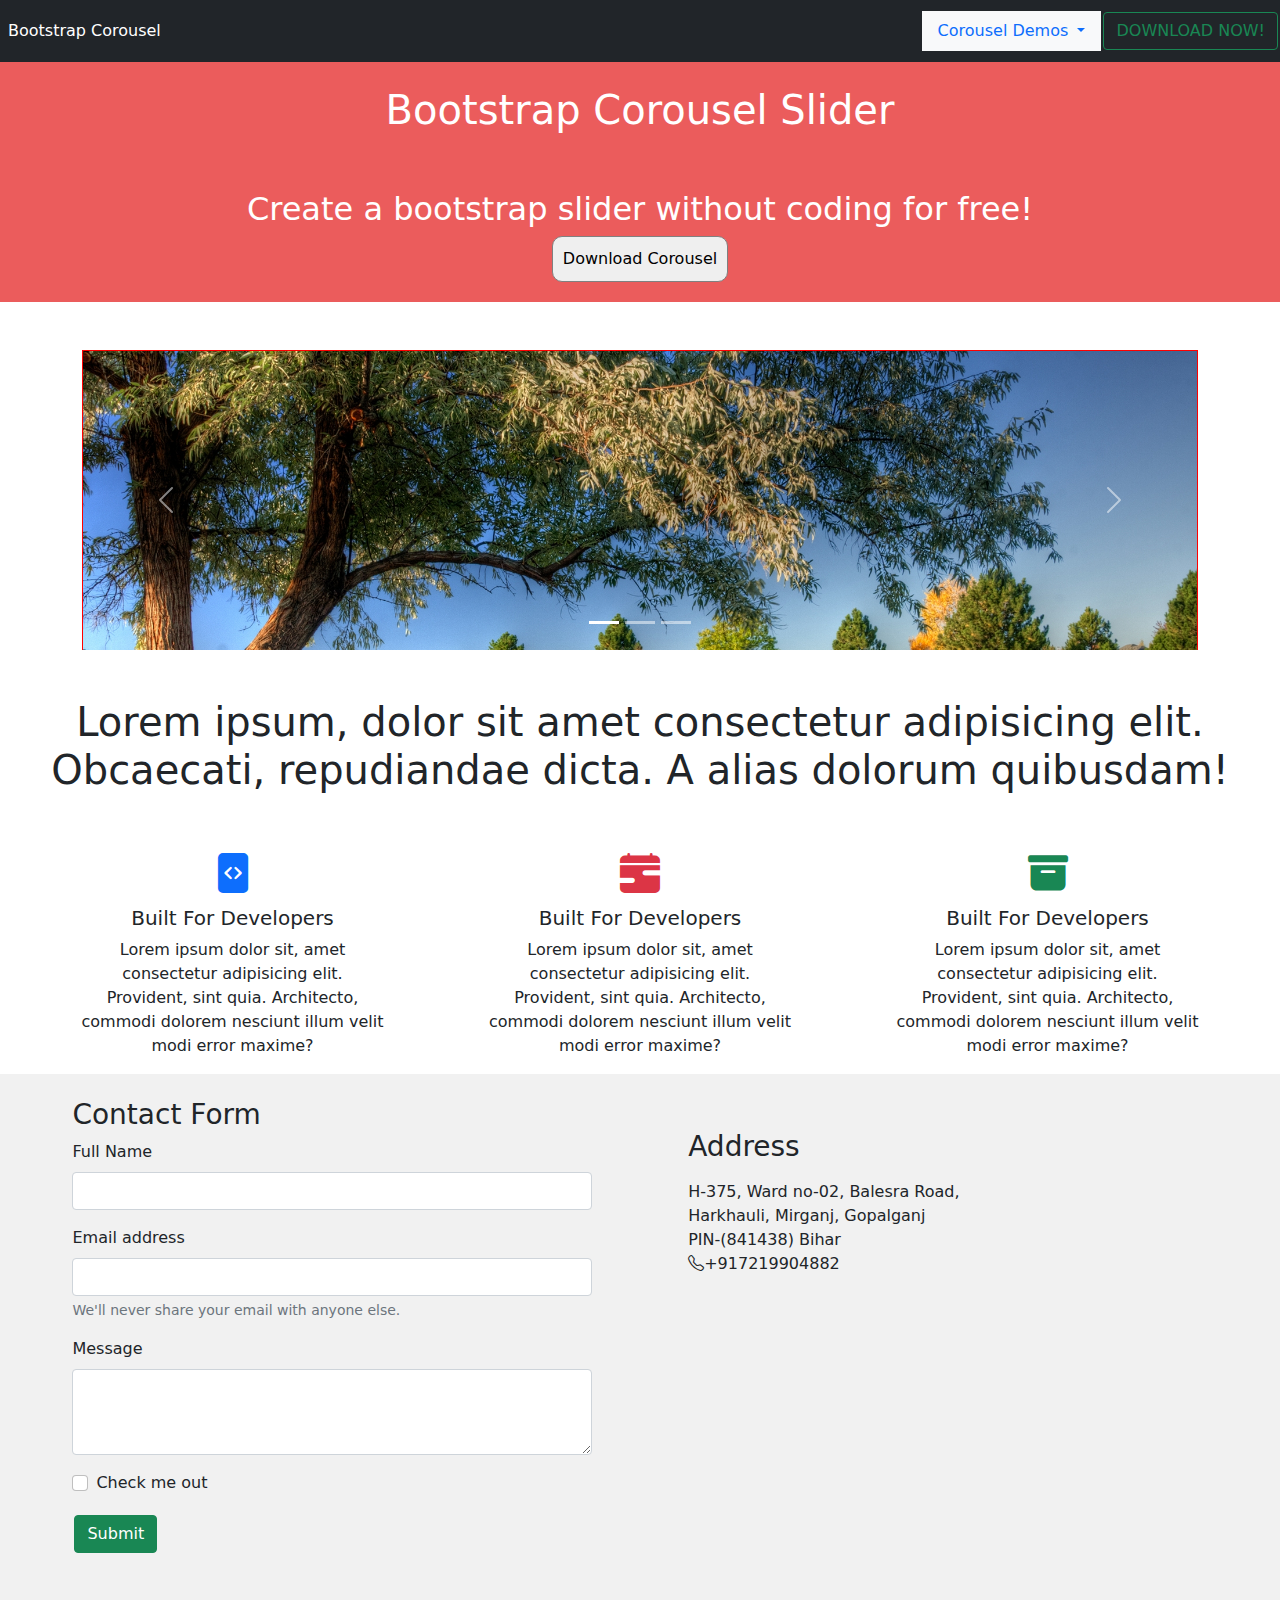
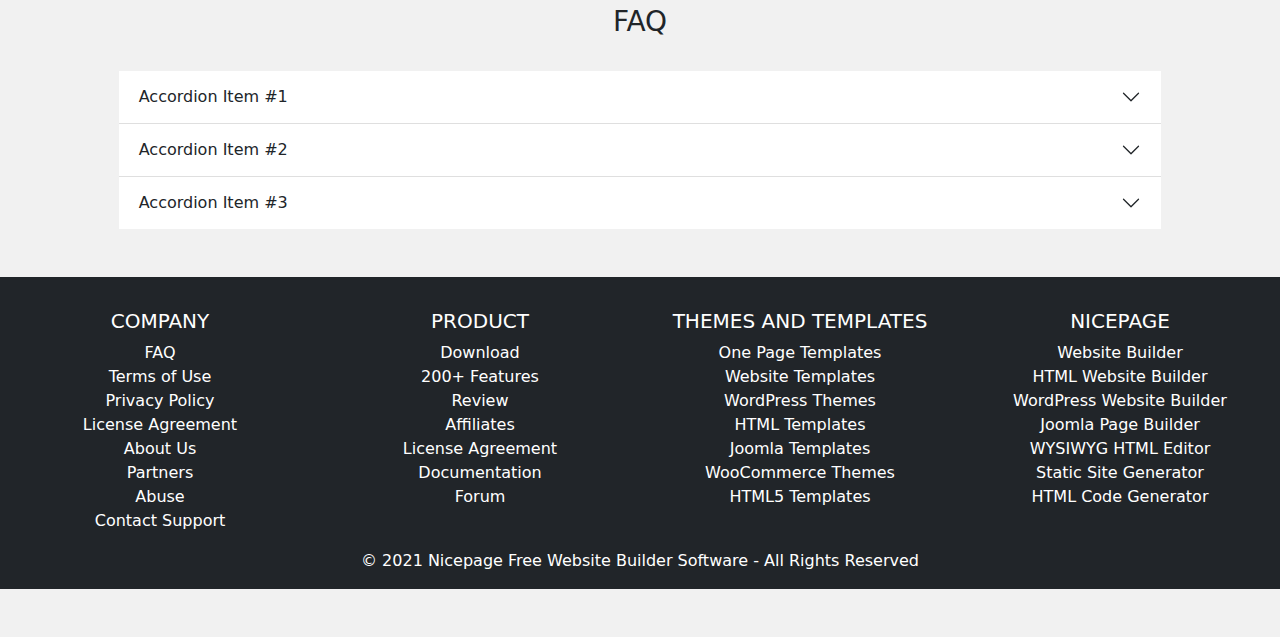
<file: index.html>
<!doctype html>
<html lang="en">

<head>
    <meta charset="utf-8">
    <meta name="viewport" content="width=device-width, initial-scale=1">
    <link rel="stylesheet" href="https://cdn.jsdelivr.net/npm/bootstrap-icons@1.7.2/font/bootstrap-icons.css">
    <script src="https://cdn.jsdelivr.net/npm/@popperjs/core@2.10.2/dist/umd/popper.min.js" integrity="sha384-7+zCNj/IqJ95wo16oMtfsKbZ9ccEh31eOz1HGyDuCQ6wgnyJNSYdrPa03rtR1zdB" crossorigin="anonymous"></script>
<script src="https://cdn.jsdelivr.net/npm/bootstrap@5.1.3/dist/js/bootstrap.min.js" integrity="sha384-QJHtvGhmr9XOIpI6YVutG+2QOK9T+ZnN4kzFN1RtK3zEFEIsxhlmWl5/YESvpZ13" crossorigin="anonymous"></script>
    <link rel="stylesheet" href="style.css">
    <link rel="stylesheet" href="css/bootstrap.min.css">
    <link rel="stylesheet" href="css/bootstrap-grid.min.css">

    <title>Bootstrap Corousel</title>
</head>

<body>
            <nav class="navbar navbar-expand-lg navbar-dark bg-dark position-relative">
                <button class="navbar-toggler" type="button" data-bs-toggle="collapse"
                    data-bs-target="#navbarSupportedContent" aria-controls="navbarSupportedContent"
                    aria-expanded="false" aria-label="Toggle navigation">
                    <span class="navbar-toggler-icon"></span>
                </button>
                <div class="collapse navbar-collapse" id="navbarSupportedContent">
                    <ul class="navbar-nav me-auto mb-2 mb-lg-0">
                        <li class="nav-item">
                            <a class="nav-link active" aria-current="page" href="#">Bootstrap Corousel</a>
                        </li>
                </div>
                <div class="box">
                    <li class="nav-item dropdown">
                        <a class="nav-link dropdown-toggle" href="#" id="navbarDropdown" role="button"
                            data-bs-toggle="dropdown" aria-expanded="false">
                            Corousel Demos
                        </a>
                        <ul class="dropdown-menu" aria-labelledby="navbarDropdown">
                            <li><a class="dropdown-item" href="#">Bootstrap Corousel Slider</a></li>
                            <li><a class="dropdown-item" href="#">Bootstrap Multiple Items Corousel</a></li>
                            <li><a class="dropdown-item" href="#">Bootstrap Fixed Height Corousel</a></li>
                            <li><a class="dropdown-item" href="#">Bootstrap Responsive Height Corousel</a></li>
                            <li><a class="dropdown-item" href="#">Bootstrap Autoplay Corousel Feature</a></li>
                            <li><a class="dropdown-item" href="#">Bootstrap Fade Corousel Slider </a></li>
                            <li><a class="dropdown-item" href="#">Bootstrap Thumbnails and Corousel Lightbox</a>
                            </li>
                            <li><a class="dropdown-item" href="#">Bootstrap Full width Corousel Slides</a></li>
                            <li><a class="dropdown-item" href="#">Bootstrap Full Screen Corousel Slides</a></li>
                            <li><a class="dropdown-item" href="#">Bootstrap Vertical Corousel Slides</a></li>
                            <li><a class="dropdown-item" href="#">Bootstrap Video Corousel</a></li>
                </div>
                </ul>
                </li>
                </ul>
                <button class="btn btn-outline-success" type="download now">DOWNLOAD NOW!</button>
        </div>
        </nav>
    </div>
    <section>
        <div class="header">
            <br>
            <h1> Bootstrap Corousel Slider</h1>
            <br>
            <br>
            <h2>Create a bootstrap slider without coding for free!</h2>
            <button class="btnCorousel">Download Corousel</button>
        </div>
    </section>
    <br>
    <br>
    <div class="container">
        <div id="carouselExampleCaptions" class="carousel slide" data-bs-ride="carousel">
            <div class="carousel-indicators">
                <button type="button" data-bs-target="#carouselExampleCaptions" data-bs-slide-to="0" class="active"
                    aria-current="true" aria-label="Slide 1"></button>
                <button type="button" data-bs-target="#carouselExampleCaptions" data-bs-slide-to="1"
                    aria-label="Slide 2"></button>
                <button type="button" data-bs-target="#carouselExampleCaptions" data-bs-slide-to="2"
                    aria-label="Slide 3"></button>
            </div>
            <div class="carousel-inner">
                <div class="carousel-item active">
                    <img src="Images/thirdnature.jpg" class="d-block w-100" alt="thirdnature">
                    <div class="carousel-caption d-none d-md-block">
                        <h5>Lorem ipsum dolor sit amet consectetur adipisicing elit. Fugiat, corporis. </h5>
                        <p>Lorem,ipsum dolor sit amet consectetur adipisicing elit. Ratione, rem. Nesciunt quod nemo
                            nobis deleniti, esse dolore quos nam laudantium. </p>
                    </div>
                </div>
                <div class="carousel-item">
                    <img src="Images/firstnature.jpg" class="d-block w-100" alt="firstnature">
                    <div class="carousel-caption d-none d-md-block">
                        <h5> Lorem ipsum dolor sit amet.</h5>
                        <p>Lorem ipsum dolor, sit amet consectetur adipisicing elit. Iure, reprehenderit vero aliquid
                            necessitatibus inventore expedita quod nostrum natus. Repellendus, aspernatur tenetur
                            molestiae eum facere placeat.</p>
                    </div>
                </div>
                <div class="carousel-item">
                    <img src="Images/secondnature.jpg" class="d-block w-100" alt="secondnature">
                    <div class="carousel-caption d-none d-md-block">
                        <h5>Lorem ipsum dolor sit amet consectetur adipisicing elit. Consequuntur, in. </h5>
                        <p> Lorem, ipsum dolor sit amet consectetur adipisicing elit. Ab doloremque expedita incidunt,
                            repellat, autem nisi rem blanditiis quo veniam facilis ducimus libero sunt soluta quod.</p>
                    </div>
                </div>
            </div>
            <button class="carousel-control-prev" type="button" data-bs-target="#carouselExampleCaptions"
                data-bs-slide="prev">
                <span class="carousel-control-prev-icon" aria-hidden="true"></span>
                <span class="visually-hidden">Previous</span>
            </button>
            <button class="carousel-control-next" type="button" data-bs-target="#carouselExampleCaptions"
                data-bs-slide="next">
                <span class="carousel-control-next-icon" aria-hidden="true"></span>
                <span class="visually-hidden">Next</span>
            </button>
        </div>
    </div>
    <div class="row">
        <div class="col-12">
            <h3 class="display-6 text-center mt-5 mb-2">Lorem ipsum, dolor sit amet consectetur adipisicing elit. <br>
                Obcaecati, repudiandae dicta. A alias
                dolorum quibusdam!</h3>
        </div>
    </div>
    <div class="row justify-content-evenly">
        <div class="col-3 text-center mt-5">
            <h1> <i class="bi bi-file-code-fill text-primary"></i></h1>
            <h5>Built For Developers</h5>
            <p>Lorem ipsum dolor sit, amet consectetur adipisicing elit. Provident, sint quia. Architecto, commodi
                dolorem nesciunt illum velit modi error maxime?</p>
        </div>
        <div class="col-3 text-center mt-5">
            <h1><i class="bi bi-calendar-range-fill text-danger"></i> </h1>
            <h5>Built For Developers</h5>
            <p>Lorem ipsum dolor sit, amet consectetur adipisicing elit. Provident, sint quia. Architecto, commodi
                dolorem nesciunt illum velit modi error maxime?</p>
        </div>
        <div class="col-3 text-center mt-5">
            <h1><i class="bi bi-archive-fill text-success"></i> </h1>
            <h5>Built For Developers</h5>
            <p>Lorem ipsum dolor sit, amet consectetur adipisicing elit. Provident, sint quia. Architecto, commodi
                dolorem nesciunt illum velit modi error maxime?</p>
        </div>
    </div>
    <!-- contact -->
    <div class="row justify-content-evenly pt-2 pb-5" style="background-color:#f1f1f1;">
        <div class="col-md-5">
            <h3 class="mt-3">Contact Form</h3>
            <form>
                <div class="mb-3">
                    <label for="name" class="form-label">Full Name</label>
                    <input type="text" class="form-control" id="name">
                </div>
                <div class="mb-3">
                    <label for="exampleInputEmail1" class="form-label">Email address</label>
                    <input type="email" class="form-control" id="exampleInputEmail1" aria-describedby="emailHelp">
                    <div id="emailHelp" class="form-text">We'll never share your email with anyone else.</div>
                </div>
                <div class="mb-3">
                    <label for="exampleFormControlTextarea1" class="form-label">Message</label>
                    <textarea class="form-control" id="exampleFormControlTextarea1" rows="3"></textarea>
                </div>
                <div class="mb-3 form-check">
                    <input type="checkbox" class="form-check-input" id="exampleCheck1">
                    <label class="form-check-label" for="exampleCheck1">Check me out</label>
                </div>
                <button type="submit" class="btn btn-success">Submit</button>
            </form>
        </div>
        <div class="col-md-5 mt-5">
            <h3 class="mb-3">Address</h3>
            <p> H-375, Ward no-02, Balesra Road,<br> Harkhauli, Mirganj, Gopalganj <br> PIN-(841438) Bihar <br><i
                    class="bi bi-telephone"></i>+917219904882</p>
            <iframe
                src="https://www.google.com/maps/embed?pb=!1m18!1m12!1m3!1d3574.646176185973!2d84.3354649148709!3d26.370303783364246!2m3!1f0!2f0!3f0!3m2!1i1024!2i768!4f13.1!3m3!1m2!1s0x0%3A0x3deaf1b9a54eec64!2sMIRGANJ%20MART!5e0!3m2!1sen!2sin!4v1638442874966!5m2!1sen!2sin"
                style="width:100%" height="250" style="border:0;" allowfullscreen="" loading="lazy"></iframe>
        </div>
        <div class="row justify-content-evenly pt-5 pb-5">
            <div class="col-md-10">
                <h3 class="text-center pb-4">FAQ</h3>
                <div class="accordion accordion-flush" id="accordionFlushExample">
                    <div class="accordion-item">
                        <h2 class="accordion-header" id="flush-headingOne">
                            <button class="accordion-button collapsed" type="button" data-bs-toggle="collapse"
                                data-bs-target="#flush-collapseOne" aria-expanded="false"
                                aria-controls="flush-collapseOne">
                                Accordion Item #1
                            </button>
                        </h2>
                        <div id="flush-collapseOne" class="accordion-collapse collapse"
                            aria-labelledby="flush-headingOne" data-bs-parent="#accordionFlushExample">
                            <div class="accordion-body">Placeholder content for this accordion, which is intended to
                                demonstrate the <code>.accordion-flush</code> class. This is the first item's accordion
                                body.</div>
                        </div>
                    </div>
                    <div class="accordion-item">
                        <h2 class="accordion-header" id="flush-headingTwo">
                            <button class="accordion-button collapsed" type="button" data-bs-toggle="collapse"
                                data-bs-target="#flush-collapseTwo" aria-expanded="false"
                                aria-controls="flush-collapseTwo">
                                Accordion Item #2
                            </button>
                        </h2>
                        <div id="flush-collapseTwo" class="accordion-collapse collapse"
                            aria-labelledby="flush-headingTwo" data-bs-parent="#accordionFlushExample">
                            <div class="accordion-body">Placeholder content for this accordion, which is intended to
                                demonstrate the <code>.accordion-flush</code> class. This is the second item's accordion
                                body. Let's imagine this being filled with some actual content.</div>
                        </div>
                    </div>
                    <div class="accordion-item">
                        <h2 class="accordion-header" id="flush-headingThree">
                            <button class="accordion-button collapsed" type="button" data-bs-toggle="collapse"
                                data-bs-target="#flush-collapseThree" aria-expanded="false"
                                aria-controls="flush-collapseThree">
                                Accordion Item #3
                            </button>
                        </h2>
                        <div id="flush-collapseThree" class="accordion-collapse collapse"
                            aria-labelledby="flush-headingThree" data-bs-parent="#accordionFlushExample">
                            <div class="accordion-body">Placeholder content for this accordion, which is intended to
                                demonstrate the <code>.accordion-flush</code> class. This is the third item's accordion
                                body. Nothing more exciting happening here in terms of content, but just filling up the
                                space to make it look, at least at first glance, a bit more representative of how this
                                would look in a real-world application.</div>
                        </div>
                    </div>
                </div>
            </div>
        </div>
        <!-- footer -->
        <div class="row justify-content-evenly bg-dark text-white pt-2">
            <div class="col-md-3 pt-4 text-center">
                <h5>COMPANY</h5>
                <p>FAQ <br>
                    Terms of Use <br>
                    Privacy Policy <br>
                    License Agreement <br>
                    About Us <br>
                    Partners <br>
                    Abuse <br>
                    Contact Support</p>
            </div>
            <div class="col-md-3 pt-4 text-center">
                <h5>PRODUCT</h5>
                <p>Download <br>
                    200+ Features<br>
                    Review <br>
                    Affiliates<br>
                    License Agreement <br>
                    Documentation<br>
                    Forum<br></p>


            </div>
            <div class="col-md-3 pt-4 text-center">
                <h5>THEMES AND TEMPLATES</h5>
                <p>
                    One Page Templates<br>
                    Website Templates<br>
                    WordPress Themes <br>
                    HTML Templates <br>
                    Joomla Templates <br>
                    WooCommerce Themes <br>
                    HTML5 Templates <br>

            </div>
            <div class="col-md-3 pt-4 text-center">
                <h5>NICEPAGE</h5>
                <p>Website Builder <br>
                    HTML Website Builder <br>
                    WordPress Website Builder <br>
                    Joomla Page Builder <br>
                    WYSIWYG HTML Editor <br>
                    Static Site Generator <br>
                    HTML Code Generator <br></p>
                </div>
        </div>
        <!-- copyright -->
        <div class="row bg-dark text-white text-center">
            <div class="col-12">
                <p>© 2021 Nicepage Free Website Builder Software - All Rights Reserved</p>
            </div>
        </div>



    </div>
    </div>
</body>

</html>
</file>
<file: style.css>
body{
    margin: 0;
    padding: 0;
    overflow-x: hidden;
}
/* CSS reset */
section{
    background-color: rgb(235, 92, 92);

}
.container-fluid {
    background-color:rgb(236, 79, 79);
}
.navbar,navbar-expand-lg navbar-light bg-light{
    display: flex;
    flex-direction:row;
    list-style: none;
    justify-content: center;
}
.navbar li a:hover{
    border-radius: 5px;
    background-color:gray;
}
.btn{
        border: 1px solid white;
        color:black;
        background-color: white;
        padding: 15px 32px;
        text-align: center;
        text-decoration: none;
        font-size: 16px;
        margin: 4px 2px;
        cursor: pointer;

}
button.btn:hover{
    background-color: rgb(197, 195, 195);

}
.btnCorousel{
    border: 1px solid gray;
    margin-bottom: 20px;
    padding: 10px;
    border-radius: 10px;
}

.box {
        background-color: #f8f9fa;
    }
.header{
    text-align: center;
    color: white;
}
.container li nav-item dropdown{
  display: block;
  float: right;  
}
    @media (min-width: 1400px){
.container, .container-lg, .container-md, .container-sm, .container-xl, .container-xxl {
    max-width:1000px;}}

    .carousel-inner{
    height: 300px;
    }
    .item, img{
        height: 100% !important;
        width:  100% !important;
        border: 1px solid red;}
</file>
